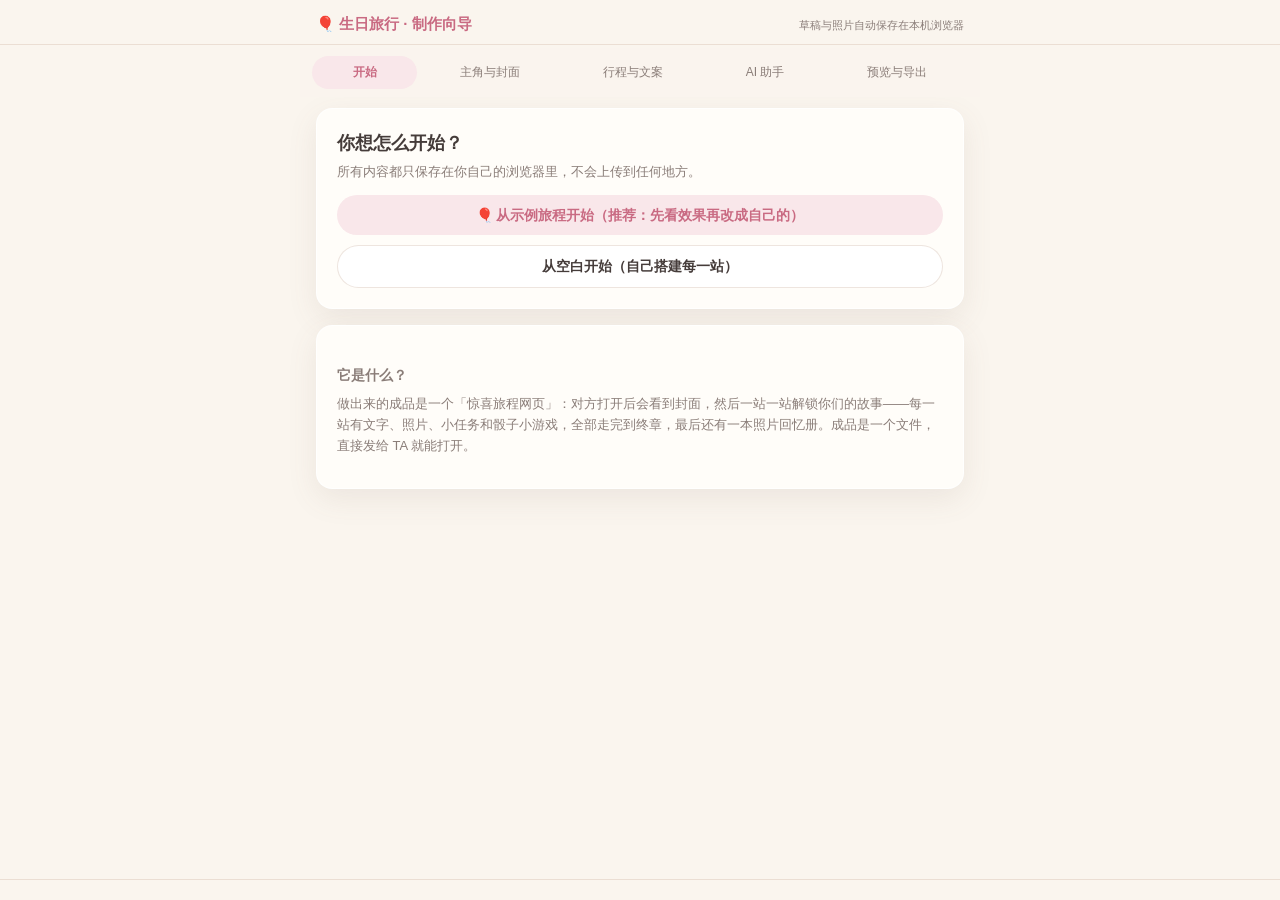
<file: builder/index.html>
<!doctype html>
<html lang="zh-CN">
  <head>
    <meta charset="utf-8" />
    <meta
      name="viewport"
      content="width=device-width, initial-scale=1, viewport-fit=cover"
    />
    <title>生日旅行 · 制作向导</title>
    <meta name="description" content="选风格、写行程、放照片，几步做出一个可以发出去的惊喜旅程网页。" />
    <link rel="icon" type="image/png" href="../assets/icons/favicon.png" />
    <link rel="stylesheet" href="builder.css?v=18" />
  </head>
  <body>
    <header class="b-head">
      <div class="b-head-inner">
        <p class="b-brand">🎈 生日旅行 · 制作向导</p>
        <p class="b-saved" id="b-saved">草稿自动保存在本机浏览器</p>
      </div>
    </header>

    <nav class="b-steps" id="b-steps" aria-label="步骤"></nav>

    <main class="b-body" id="b-body"></main>

    <footer class="b-nav" id="b-nav"></footer>

    <div class="b-toast" id="b-toast" role="status" aria-live="polite"></div>

    <script src="template.inline.js?v=18"></script>
    <script src="builder-media.js?v=18"></script>
    <script src="builder.js?v=18"></script>
  </body>
</html>
</file>
<file: builder/builder.css>
/* 制作向导样式（独立于成品站的 styles.css） */

:root {
  --bk-bg: #faf5ee;
  --bk-card: #fffdf9;
  --bk-ink: #453c3a;
  --bk-muted: #8a7d78;
  --bk-line: rgba(199, 169, 148, 0.3);
  --bk-accent: #c96a82;
  --bk-accent-soft: #f9e7ea;
  --bk-sea: #4f9aa0;
  --bk-ok: #5a9e7b;
  --bk-radius: 16px;
  --bk-shadow: 0 10px 30px rgba(118, 94, 85, 0.1);
}

* {
  box-sizing: border-box;
  margin: 0;
  padding: 0;
}

html {
  -webkit-text-size-adjust: 100%;
}

body {
  min-width: 320px;
  background: var(--bk-bg);
  color: var(--bk-ink);
  font-family: -apple-system, BlinkMacSystemFont, "PingFang SC", "Hiragino Sans GB",
    "Microsoft YaHei", sans-serif;
  line-height: 1.6;
}

button {
  border: 0;
  background: none;
  color: inherit;
  font: inherit;
  cursor: pointer;
}

input,
textarea,
select {
  font: inherit;
  color: inherit;
}

/* ---------- 顶部 ---------- */
.b-head {
  position: sticky;
  top: 0;
  z-index: 20;
  background: rgba(250, 245, 238, 0.92);
  backdrop-filter: blur(8px);
  border-bottom: 1px solid var(--bk-line);
}

.b-head-inner {
  max-width: 680px;
  margin: 0 auto;
  padding: 12px 16px 8px;
  display: flex;
  justify-content: space-between;
  align-items: baseline;
  gap: 12px;
  flex-wrap: wrap;
}

.b-brand {
  font-weight: 700;
  font-size: 15px;
  color: var(--bk-accent);
}

.b-saved {
  font-size: 11px;
  color: var(--bk-muted);
}

/* ---------- 步骤条 ---------- */
.b-steps {
  position: sticky;
  top: 48px;
  z-index: 19;
  display: flex;
  gap: 2px;
  max-width: 680px;
  margin: 0 auto;
  padding: 8px 12px;
  background: rgba(250, 245, 238, 0.94);
  overflow-x: auto;
}

.b-steps button {
  flex: 1 0 auto;
  min-width: 96px;
  padding: 7px 10px;
  border-radius: 999px;
  font-size: 12px;
  color: var(--bk-muted);
  white-space: nowrap;
}

.b-steps button.is-on {
  background: var(--bk-accent-soft);
  color: var(--bk-accent);
  font-weight: 600;
}

/* ---------- 主体 ---------- */
.b-body {
  max-width: 680px;
  margin: 0 auto;
  padding: 14px 16px 120px;
}

.b-card {
  background: var(--bk-card);
  border: 1px solid rgba(255, 255, 255, 0.9);
  border-radius: var(--bk-radius);
  box-shadow: var(--bk-shadow);
  padding: 20px;
  margin-bottom: 16px;
}

.b-card h2 {
  font-size: 18px;
  margin-bottom: 4px;
}

.b-card h3 {
  font-size: 14px;
  color: var(--bk-muted);
  font-weight: 600;
  margin: 18px 0 8px;
}

.b-desc {
  font-size: 13px;
  color: var(--bk-muted);
  margin-bottom: 12px;
}

.b-hero-banner {
  background: linear-gradient(135deg, #ffe6d8, #ffd6dd);
  border-radius: var(--bk-radius);
  padding: 22px 20px;
  margin-bottom: 16px;
  text-align: center;
}

.b-hero-banner h1 {
  font-size: 24px;
}

.b-hero-banner p {
  color: #7a5a52;
  font-size: 13px;
  margin-top: 6px;
}

/* ---------- 表单 ---------- */
.b-field {
  margin-bottom: 14px;
}

.b-field > label,
.b-label {
  display: block;
  font-size: 13px;
  font-weight: 600;
  color: #6b5b55;
  margin-bottom: 6px;
}

.b-hint {
  font-size: 12px;
  color: var(--bk-muted);
  margin-top: 4px;
}

.b-input,
.b-textarea,
.b-select {
  width: 100%;
  border: 1px solid var(--bk-line);
  border-radius: 12px;
  background: #fff;
  padding: 10px 12px;
  font-size: 14px;
  outline: none;
  transition: border-color 0.15s;
}

.b-input:focus,
.b-textarea:focus,
.b-select:focus {
  border-color: var(--bk-accent);
}

.b-textarea {
  resize: vertical;
  min-height: 72px;
  line-height: 1.7;
}

.b-row {
  display: flex;
  gap: 10px;
}

.b-row > * {
  flex: 1;
}

/* ---------- 按钮 ---------- */
.b-btn {
  display: inline-flex;
  align-items: center;
  justify-content: center;
  gap: 6px;
  padding: 9px 16px;
  border-radius: 999px;
  font-size: 14px;
  font-weight: 600;
  background: var(--bk-accent-soft);
  color: var(--bk-accent);
  transition: transform 0.08s, opacity 0.15s;
}

.b-btn:hover {
  opacity: 0.9;
}

.b-btn:active {
  transform: scale(0.97);
}

.b-btn-primary {
  background: var(--bk-accent);
  color: #fff;
}

.b-btn-ghost {
  background: #fff;
  border: 1px solid var(--bk-line);
  color: var(--bk-ink);
}

.b-btn-ok {
  background: var(--bk-sea);
  color: #fff;
}

.b-btn-sm {
  padding: 6px 12px;
  font-size: 12px;
}

.b-btn-block {
  width: 100%;
}

.b-btn:disabled,
.b-btn.is-disabled {
  opacity: 0.5;
  cursor: not-allowed;
}

/* ---------- 站点卡片 ---------- */
.b-stop {
  border: 1px solid var(--bk-line);
  border-radius: var(--bk-radius);
  background: #fff;
  margin-bottom: 12px;
  overflow: hidden;
}

.b-stop-head {
  display: flex;
  align-items: center;
  gap: 8px;
  padding: 12px 14px;
  cursor: pointer;
}

.b-stop-day {
  flex: 0 0 auto;
  font-size: 11px;
  font-weight: 700;
  color: var(--bk-accent);
  background: var(--bk-accent-soft);
  padding: 3px 8px;
  border-radius: 999px;
}

.b-stop-title {
  flex: 1;
  min-width: 0;
  font-weight: 600;
  white-space: nowrap;
  overflow: hidden;
  text-overflow: ellipsis;
}

.b-stop-title.is-empty {
  color: #c9b8b0;
  font-weight: 400;
}

.b-stop-body {
  display: none;
  padding: 4px 14px 14px;
  border-top: 1px dashed var(--bk-line);
}

.b-stop.is-open .b-stop-body {
  display: block;
}

/* ---------- 照片位 ---------- */
.b-photos {
  display: grid;
  grid-template-columns: repeat(3, minmax(0, 1fr));
  gap: 10px;
}

.b-photo {
  position: relative;
  aspect-ratio: 4 / 3;
  border-radius: 12px;
  overflow: hidden;
  background: #f3ece4;
  border: 1px solid var(--bk-line);
}

.b-photo img {
  width: 100%;
  height: 100%;
  object-fit: cover;
  display: block;
}

.b-photo .b-photo-x {
  position: absolute;
  top: 4px;
  right: 4px;
  width: 22px;
  height: 22px;
  border-radius: 50%;
  background: rgba(30, 22, 18, 0.55);
  color: #fff;
  font-size: 12px;
  line-height: 22px;
  text-align: center;
}

.b-photo-cap {
  position: absolute;
  left: 0;
  right: 0;
  bottom: 0;
  border: 0;
  width: 100%;
  padding: 4px 6px;
  font-size: 11px;
  background: rgba(255, 253, 249, 0.92);
  color: var(--bk-ink);
}

.b-add-photo {
  aspect-ratio: 4 / 3;
  border: 1.5px dashed #d9c4b4;
  border-radius: 12px;
  display: flex;
  flex-direction: column;
  align-items: center;
  justify-content: center;
  gap: 2px;
  color: #b39a8b;
  font-size: 12px;
  background: #fdf9f2;
}

.b-add-photo .big {
  font-size: 22px;
  line-height: 1;
}

/* ---------- 选择卡（图标/插画/地图背景） ---------- */
.b-pick {
  display: flex;
  flex-wrap: wrap;
  gap: 10px;
}

.b-pick-item {
  border: 2px solid transparent;
  border-radius: 12px;
  overflow: hidden;
  width: 86px;
  background: #fff;
  cursor: pointer;
  position: relative;
}

.b-pick-item img {
  width: 100%;
  height: 62px;
  object-fit: cover;
  display: block;
  background: #f3ece4;
}

.b-pick-item span {
  display: block;
  font-size: 11px;
  padding: 3px 4px;
  color: var(--bk-muted);
  text-align: center;
  white-space: nowrap;
  overflow: hidden;
  text-overflow: ellipsis;
}

.b-pick-item.is-on {
  border-color: var(--bk-accent);
}

.b-pick-item.is-on span {
  color: var(--bk-accent);
  font-weight: 600;
}

.b-pick-item .b-pick-x {
  position: absolute;
  top: 3px;
  right: 3px;
  width: 18px;
  height: 18px;
  border-radius: 50%;
  background: rgba(30, 22, 18, 0.55);
  color: #fff;
  font-size: 10px;
  line-height: 18px;
}

/* ---------- AI 助手 ---------- */
.b-tabs {
  display: flex;
  gap: 6px;
  margin-bottom: 14px;
}

.b-tabs button {
  flex: 1;
  padding: 8px;
  border-radius: 10px;
  background: #f3ece4;
  font-size: 13px;
  color: var(--bk-muted);
}

.b-tabs button.is-on {
  background: var(--bk-accent-soft);
  color: var(--bk-accent);
  font-weight: 600;
}

.b-ai-log {
  background: #fff;
  border: 1px solid var(--bk-line);
  border-radius: 12px;
  padding: 12px;
  min-height: 120px;
  max-height: 300px;
  overflow-y: auto;
  font-size: 13px;
  white-space: pre-wrap;
  margin-bottom: 10px;
}

/* ---------- 预览 ---------- */
.b-preview-frame {
  width: 100%;
  height: 70vh;
  border: 1px solid var(--bk-line);
  border-radius: var(--bk-radius);
  background: #fff;
}

.b-exportsize {
  font-size: 13px;
  color: var(--bk-muted);
  margin: 10px 0;
}

/* ---------- 底部导航 ---------- */
.b-nav {
  position: fixed;
  left: 0;
  right: 0;
  bottom: 0;
  z-index: 20;
  background: rgba(250, 245, 238, 0.96);
  border-top: 1px solid var(--bk-line);
  backdrop-filter: blur(8px);
  padding: 10px 16px calc(10px + env(safe-area-inset-bottom));
}

.b-nav-inner {
  max-width: 680px;
  margin: 0 auto;
  display: flex;
  justify-content: space-between;
  gap: 10px;
}

/* ---------- toast ---------- */
.b-toast {
  position: fixed;
  left: 50%;
  bottom: 96px;
  transform: translateX(-50%) translateY(8px);
  background: rgba(45, 38, 34, 0.92);
  color: #fff;
  padding: 10px 18px;
  border-radius: 999px;
  font-size: 13px;
  opacity: 0;
  pointer-events: none;
  transition: opacity 0.2s, transform 0.2s;
  z-index: 40;
  max-width: 86vw;
}

.b-toast.show {
  opacity: 1;
  transform: translateX(-50%) translateY(0);
}

/* ---------- 通用小件 ---------- */
.b-muted {
  color: var(--bk-muted);
}

.b-flex {
  display: flex;
  gap: 8px;
  align-items: center;
  flex-wrap: wrap;
}

.b-spacer {
  flex: 1;
}

.b-note {
  background: #fdf6ec;
  border: 1px dashed #e4cfa8;
  border-radius: 12px;
  padding: 10px 14px;
  font-size: 12.5px;
  color: #8a6f4d;
  margin: 10px 0;
}

.b-center {
  text-align: center;
}

.kbd {
  display: inline-block;
  padding: 1px 6px;
  border-radius: 6px;
  border: 1px solid var(--bk-line);
  background: #fff;
  font-size: 11px;
}

textarea.code {
  font-family: ui-monospace, SFMono-Regular, Menlo, monospace;
  font-size: 12px;
}

/* ---------- 风格选择卡 ---------- */
.b-style-grid {
  display: grid;
  grid-template-columns: repeat(3, minmax(0, 1fr));
  gap: 10px;
}

.b-style-card {
  border: 2px solid var(--bk-line);
  border-radius: 14px;
  background: #fff;
  padding: 12px 10px 10px;
  display: flex;
  flex-direction: column;
  align-items: stretch;
  gap: 4px;
  text-align: left;
}

.b-style-card.is-on {
  border-color: var(--bk-accent);
}

.b-style-swatch {
  display: flex;
  gap: 5px;
  margin-bottom: 6px;
}

.b-style-swatch i {
  flex: 1;
  height: 22px;
  border-radius: 8px;
  min-width: 0;
}

.b-style-name {
  font-size: 13px;
  font-weight: 700;
  color: var(--bk-ink);
}

.b-style-note {
  font-size: 11px;
  color: var(--bk-muted);
  line-height: 1.5;
}

/* ---------- 站图标贴纸收藏格 ---------- */
.b-stickers {
  display: flex;
  flex-wrap: wrap;
  gap: 10px;
  width: 100%;
}

.b-sticker {
  position: relative;
  width: 56px;
  height: 56px;
  border-radius: 14px;
  background: #fff;
  cursor: pointer;
  border: 2px solid transparent;
}

.b-sticker img {
  width: 100%;
  height: 100%;
  object-fit: cover;
  border-radius: 12px;
  border: 1px solid var(--bk-line);
  display: block;
}

.b-sticker.is-on {
  border-color: var(--bk-accent);
  box-shadow: 0 0 0 2px var(--bk-accent-soft);
}

.b-sticker.is-on img {
  border-color: transparent;
}

.b-sticker-x {
  position: absolute;
  top: -8px;
  right: -8px;
  width: 21px;
  height: 21px;
  border-radius: 50%;
  background: rgba(45, 35, 30, 0.78);
  color: #fff;
  font-size: 11px;
  line-height: 21px;
  text-align: center;
  z-index: 2;
}

.b-sticker-load {
  position: absolute;
  inset: 0;
  display: flex;
  align-items: center;
  justify-content: center;
  color: var(--bk-muted);
  font-size: 13px;
}

/* ---------- 实时小样（所见即所得） ---------- */
.cover-live {
  margin: 10px 0 4px;
  padding: 24px 18px 20px;
  border-radius: 18px;
  text-align: center;
  color: #fff;
  background:
    radial-gradient(120% 100% at 50% 0%, rgba(255, 255, 255, 0.12), transparent 60%),
    linear-gradient(160deg, #7a5260 0%, #c97b84 58%, #dfa083 100%);
  box-shadow: 0 14px 30px rgba(138, 96, 100, 0.28);
}

.cover-live .cl-kicker {
  display: inline-block;
  border: 1px solid rgba(255, 255, 255, 0.45);
  border-radius: 999px;
  padding: 4px 12px;
  font-size: 11px;
  letter-spacing: 0.16em;
  margin-bottom: 14px;
}

.cover-live .cl-title {
  font-family: "Songti SC", "Noto Serif SC", serif;
  font-size: 28px;
  font-weight: 700;
  line-height: 1.25;
  white-space: pre-line;
}

.cover-live .cl-sub {
  font-size: 12.5px;
  line-height: 1.9;
  color: rgba(255, 255, 255, 0.94);
  margin-top: 10px;
}

.cover-live .cl-couple {
  margin-top: 16px;
  font-size: 14px;
  font-weight: 700;
}

.cover-live .cl-note {
  font-size: 11px;
  color: rgba(255, 255, 255, 0.82);
  margin-top: 2px;
}

.cover-live .is-empty {
  opacity: 0.55;
}

.b-story-live {
  margin: 6px 0 4px;
  padding: 12px 14px;
  border: 1px dashed var(--bk-line);
  border-radius: 12px;
  background: #fffaf2;
}

.b-story-live p {
  font-family: "Songti SC", "Noto Serif SC", serif;
  font-size: 15px;
  line-height: 1.95;
  color: #4a403c;
}

.b-story-live p + p {
  margin-top: 6px;
}

.b-mood-live {
  font-family: "Songti SC", "Noto Serif SC", serif;
  font-size: 14px;
  color: var(--bk-accent);
  margin-left: 4px;
  white-space: normal;
}

.b-field .b-hint em.is-empty,
.b-mood-live.is-empty {
  color: var(--bk-muted);
}

/* ---------- 真·封面实时预览（成品同款样式 iframe） ---------- */
.b-cover-frame-box {
  position: relative;
  width: 100%;
  height: 480px;
  margin: 8px 0 6px;
  border-radius: 18px;
  overflow: hidden;
  border: 1px solid rgba(120, 97, 88, 0.16);
  box-shadow: 0 12px 26px rgba(118, 94, 85, 0.16);
  background: #f1e9df;
}

.b-cover-frame {
  width: 100%;
  height: 100%;
  border: 0;
  display: block;
}

/* ---------- 站点位置校准面板 ---------- */
.b-calib {
  margin-top: 12px;
  padding: 12px;
  border: 1px dashed var(--bk-line);
  border-radius: 14px;
  background: #fdf9f2;
}

.b-calib-stage {
  position: relative;
  aspect-ratio: 1 / 1.08;
  border-radius: 14px;
  overflow: hidden;
  background-color: #efe7db;
  background-size: cover;
  background-position: center;
  touch-action: none;
  user-select: none;
  -webkit-user-select: none;
}

.b-calib-pt {
  position: absolute;
  /* 图钉：三角高 9px，让尖角尖端精确落在坐标点上 */
  transform: translate(-50%, calc(-100% - 9px));
  display: flex;
  flex-direction: column;
  align-items: center;
  cursor: grab;
  touch-action: none;
}

.b-calib-pt b {
  position: relative;
  display: grid;
  place-items: center;
  width: 26px;
  height: 26px;
  border-radius: 50%;
  background: var(--bk-accent);
  color: #fff;
  font-size: 12px;
  font-weight: 700;
  line-height: 1;
  z-index: 1;
  box-shadow: 0 4px 10px rgba(0, 0, 0, 0.25);
}

.b-calib-pt b::after {
  content: "";
  position: absolute;
  left: 50%;
  top: 100%;
  border-left: 6px solid transparent;
  border-right: 6px solid transparent;
  border-top: 9px solid var(--bk-accent);
  transform: translateX(-50%);
}

/* 站名标签脱离布局，锚点只由标记本体决定 */
.b-calib-pt i {
  position: absolute;
  top: calc(100% + 13px);
  left: 50%;
  transform: translateX(-50%);
  padding: 1px 6px;
  border-radius: 999px;
  background: rgba(45, 38, 34, 0.6);
  color: #fff;
  font-size: 10px;
  font-style: normal;
  white-space: nowrap;
}

/* 卡片式：圆角方形、无尖角，卡片中心 = 坐标点 */
.b-calib-pt.is-card {
  transform: translate(-50%, -50%);
}

.b-calib-pt.is-card b {
  width: 32px;
  height: 32px;
  border-radius: 9px;
  font-size: 13px;
}

.b-calib-pt.is-card b::after {
  display: none;
}

.b-calib-pt.is-card i {
  top: calc(100% + 6px);
}

.b-calib-pt:active {
  cursor: grabbing;
}

/* ---------- 章节成品预览卡（本站大图 + 文字成品排版） ---------- */
.b-stop-preview {
  display: flex;
  gap: 12px;
  margin: 0 0 14px;
  border-radius: 14px;
  overflow: hidden;
  background: #fff;
  border: 1px solid var(--bk-line);
}

.b-stop-preview .sp-media {
  flex: 0 0 34%;
  min-width: 96px;
  position: relative;
  display: flex;
  align-items: stretch;
}

.b-stop-preview .sp-media img {
  width: 100%;
  height: 100%;
  object-fit: cover;
}

.b-stop-preview .sp-noph {
  width: 100%;
  display: flex;
  align-items: center;
  justify-content: center;
  color: #c9b8b0;
  font-size: 12px;
  background: #f3ece4;
}

.b-stop-preview .sp-body {
  flex: 1;
  padding: 10px 12px 10px 0;
  min-width: 0;
}

.b-stop-preview .sp-day {
  font-size: 10px;
  font-weight: 800;
  letter-spacing: 0.1em;
  color: var(--bk-accent);
}

.b-stop-preview h4 {
  margin: 2px 0 4px;
  font-family: "Songti SC", "Noto Serif SC", serif;
  font-size: 17px;
  color: var(--bk-ink);
  line-height: 1.3;
}

.b-stop-preview .sp-short {
  font-size: 12px;
  color: var(--bk-muted);
  margin-bottom: 4px;
}

.b-stop-preview .sp-story {
  display: -webkit-box;
  -webkit-line-clamp: 3;
  -webkit-box-orient: vertical;
  overflow: hidden;
}

.b-stop-preview .sp-story p {
  font-family: "Songti SC", "Noto Serif SC", serif;
  font-size: 12px;
  line-height: 1.8;
  color: #4a403c;
}

.b-stop-preview .sp-mood {
  margin-top: 5px;
  font-family: "Songti SC", "Noto Serif SC", serif;
  font-size: 12px;
  color: var(--bk-accent);
}

/* ---------- 章节大图图库大格 ---------- */
.b-sticker-lg {
  width: 84px;
  height: 64px;
}

.b-sticker-lg img {
  border-radius: 12px;
}

/* ---------- 成对小人套装 ---------- */
.b-avatar-row {
  display: flex;
  flex-wrap: wrap;
  gap: 8px;
  margin: 4px 0 10px;
}

.b-avatar-card {
  border: 2px solid var(--bk-line);
  background: #fff;
  border-radius: 14px;
  padding: 7px 12px 7px 7px;
  display: flex;
  align-items: center;
  gap: 9px;
  cursor: pointer;
  font-family: inherit;
  transition: border-color 0.15s ease;
}

.b-avatar-card img {
  width: 42px;
  height: 42px;
  border-radius: 50%;
  object-fit: cover;
  border: 1px solid var(--bk-line);
}

.b-avatar-card img + img {
  margin-left: -16px;
  box-shadow: -2px 0 0 #fff;
}

.b-avatar-card span {
  font-size: 13px;
  font-weight: 600;
  color: var(--bk-ink);
  white-space: nowrap;
}

.b-avatar-card:hover {
  border-color: var(--bk-accent);
}

.b-avatar-card.is-on {
  border-color: var(--bk-accent);
  background: rgba(201, 106, 130, 0.06);
}

/* ---------- 自选音乐列表 ---------- */
.b-audio-list {
  margin-top: 10px;
  display: flex;
  flex-direction: column;
  gap: 8px;
}

.b-audio-item {
  display: flex;
  align-items: center;
  gap: 8px;
  border: 1px solid var(--bk-line);
  border-radius: 12px;
  padding: 8px 10px;
  background: #fff;
}

.b-audio-name {
  font-size: 13px;
  font-weight: 600;
  color: var(--bk-ink);
  overflow: hidden;
  text-overflow: ellipsis;
  white-space: nowrap;
  flex: 1;
  min-width: 0;
}

.b-audio-meta {
  font-size: 11px;
  color: var(--bk-muted);
  white-space: nowrap;
}

/* ---------- 折叠区块（主题级音乐等进阶设置） ---------- */
.b-fold {
  border: 1px solid var(--bk-line);
  border-radius: 12px;
  padding: 8px 10px;
  background: #fffdfa;
}

.b-fold > summary {
  cursor: pointer;
  font-size: 13px;
  font-weight: 600;
  color: var(--bk-ink);
  list-style: none;
}

.b-fold > summary::-webkit-details-marker {
  display: none;
}

.b-fold > summary::before {
  content: "▸ ";
  color: var(--bk-accent);
}

.b-fold[open] > summary::before {
  content: "▾ ";
}

.b-fold > *:not(summary) {
  margin-top: 8px;
}
</file>
